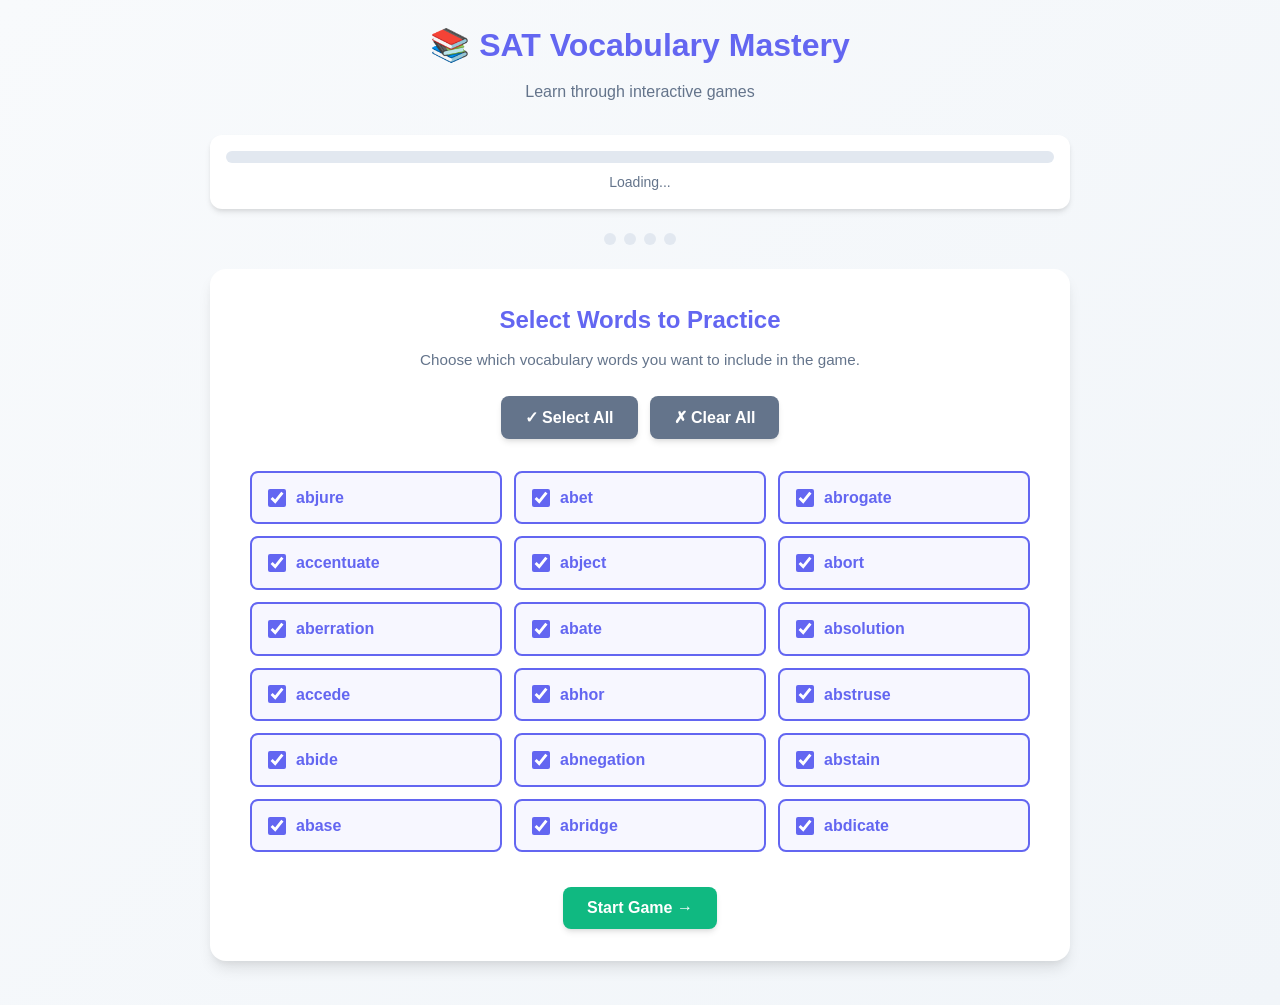
<file: index.html>
<!doctype html>
<html lang="en">
  <head>
    <meta charset="UTF-8" />
    <meta name="viewport" content="width=device-width, initial-scale=1.0" />
    <title>SAT Vocabulary Mastery</title>
    <link rel="stylesheet" href="styles.css" />
  </head>
  <body>
    <div class="container">
      <header>
        <h1>📚 SAT Vocabulary Mastery</h1>
        <p class="subtitle">Learn through interactive games</p>
      </header>

      <div class="progress-container">
        <div class="progress-bar">
          <div class="progress-fill" id="progressFill"></div>
        </div>
        <div class="progress-text" id="progressText">Loading...</div>
      </div>

      <div class="phase-indicator" id="phaseIndicator">
        <div class="phase-dot" data-phase="1"></div>
        <div class="phase-dot" data-phase="2"></div>
        <div class="phase-dot" data-phase="3"></div>
        <div class="phase-dot" data-phase="4"></div>
      </div>

      <div class="game-area" id="gameArea">
        <div class="loading" id="loadingState">
          <div class="spinner"></div>
          <p>Loading vocabulary...</p>
        </div>

        <div class="error-message hidden" id="errorMessage">
          <p>
            Failed to load vocabulary data. Please make sure vocab.json exists.
          </p>
          <button class="btn btn-secondary" onclick="location.reload()">
            Retry
          </button>
        </div>

        <!-- Word Selection Screen -->
        <div id="wordSelectionContent" class="hidden">
          <h2 class="phase-title">Select Words to Practice</h2>
          <p class="phase-description">
            Choose which vocabulary words you want to include in the game.
          </p>
          <div class="selection-controls">
            <button class="btn btn-secondary" id="selectAllBtn">
              ✓ Select All
            </button>
            <button class="btn btn-secondary" id="clearAllBtn">
              ✗ Clear All
            </button>
          </div>
          <div class="words-grid" id="wordsGrid"></div>
          <div class="controls">
            <button class="btn btn-success" id="startGameBtn">
              Start Game →
            </button>
          </div>
        </div>

        <!-- Game Phases -->
        <div id="phaseContent" class="hidden">
          <h2 class="phase-title" id="phaseTitle"></h2>
          <p class="phase-description" id="phaseDescription"></p>

          <div id="phase1Content" class="hidden">
            <div class="card-container">
              <div class="flashcard" id="flashcard">
                <div class="flashcard-emoji" id="flashcardEmoji">📖</div>
                <div class="flashcard-word" id="flashcardWord"></div>
                <div class="flashcard-meaning" id="flashcardMeaning"></div>
                <div class="flashcard-examples" id="flashcardExamples"></div>
              </div>
            </div>
            <div class="controls">
              <button class="btn btn-secondary" id="prevCardBtn">← Back</button>
              <button class="btn" id="revealBtn">Reveal Meaning</button>
              <button class="btn btn-success" id="nextCardBtn">
                Next Card →
              </button>
            </div>
          </div>

          <div id="phase2Content" class="hidden">
            <div class="matching-container">
              <div class="matching-column" id="wordsColumn"></div>
              <div class="matching-column" id="definitionsColumn"></div>
            </div>
            <div class="feedback" id="matchingFeedback"></div>
            <div class="controls">
              <button class="btn btn-success" id="checkMatchBtn">
                Check Matches
              </button>
            </div>
          </div>

          <div id="phase3Content" class="hidden">
            <div class="sentence-container">
              <p class="sentence-text" id="sentenceText"></p>
              <input
                type="text"
                class="blank-input"
                id="blankInput"
                placeholder="Type the word..."
              />
              <div class="feedback" id="sentenceFeedback"></div>
            </div>
            <div class="controls">
              <button class="btn btn-secondary" id="prevSentenceBtn">
                ← Back
              </button>
              <button class="btn" id="checkSentenceBtn">Check Answer</button>
              <button class="btn btn-success" id="nextSentenceBtn">
                Next →
              </button>
            </div>
          </div>

          <div id="phase4Content" class="hidden">
            <div class="quiz-question" id="quizQuestion"></div>
            <div id="quizOptions"></div>
            <div class="feedback" id="quizFeedback"></div>
            <div class="controls">
              <button class="btn" id="nextQuizBtn">Next →</button>
            </div>
          </div>

          <div id="reportContent" class="hidden report-container">
            <div class="score-circle" id="scoreCircle">
              <span class="score-value" id="scoreValue">0%</span>
            </div>
            <h2 style="color: var(--indigo); margin-bottom: 16px">
              Final Report
            </h2>
            <div class="report-section">
              <h3>📊 Performance Summary</h3>
              <p id="summaryText"></p>
            </div>
            <div class="report-section" id="reviewSection">
              <h3>📝 Words to Review</h3>
              <div id="wordsToReview"></div>
            </div>
            <div class="controls">
              <button class="btn" onclick="location.reload()">
                Play Again
              </button>
            </div>
          </div>
        </div>
      </div>
    </div>

    <script src="script.js"></script>
  </body>
</html>
</file>
<file: styles.css>
* {
  margin: 0;
  padding: 0;
  box-sizing: border-box;
}

:root {
  --indigo: #6366f1;
  --indigo-dark: #4f46e5;
  --slate: #64748b;
  --slate-light: #94a3b8;
  --emerald: #10b981;
  --emerald-dark: #059669;
  --white: #ffffff;
  --gray-50: #f8fafc;
  --gray-100: #f1f5f9;
  --gray-200: #e2e8f0;
  --gray-800: #1e293b;
  --shadow:
    0 4px 6px -1px rgba(0, 0, 0, 0.1), 0 2px 4px -1px rgba(0, 0, 0, 0.06);
  --shadow-lg:
    0 10px 15px -3px rgba(0, 0, 0, 0.1), 0 4px 6px -2px rgba(0, 0, 0, 0.05);
}

body {
  font-family:
    -apple-system, BlinkMacSystemFont, "Segoe UI", Roboto, "Helvetica Neue",
    Arial, sans-serif;
  background: linear-gradient(135deg, var(--gray-50) 0%, var(--gray-100) 100%);
  color: var(--gray-800);
  min-height: 100vh;
  line-height: 1.6;
}

.container {
  max-width: 900px;
  margin: 0 auto;
  padding: 20px;
}

header {
  text-align: center;
  margin-bottom: 30px;
}

h1 {
  color: var(--indigo);
  font-size: 2rem;
  margin-bottom: 8px;
}

.subtitle {
  color: var(--slate);
  font-size: 1rem;
}

.progress-container {
  background: var(--white);
  border-radius: 12px;
  padding: 16px;
  margin-bottom: 24px;
  box-shadow: var(--shadow);
}

.progress-bar {
  height: 12px;
  background: var(--gray-200);
  border-radius: 6px;
  overflow: hidden;
  margin-bottom: 8px;
}

.progress-fill {
  height: 100%;
  background: linear-gradient(90deg, var(--indigo), var(--emerald));
  border-radius: 6px;
  transition: width 0.4s ease;
  width: 0%;
}

.progress-text {
  text-align: center;
  color: var(--slate);
  font-size: 0.875rem;
  font-weight: 500;
}

.phase-indicator {
  display: flex;
  justify-content: center;
  gap: 8px;
  margin-bottom: 24px;
  flex-wrap: wrap;
}

.phase-dot {
  width: 12px;
  height: 12px;
  border-radius: 50%;
  background: var(--gray-200);
  transition: all 0.3s ease;
}

.phase-dot.active {
  background: var(--indigo);
  transform: scale(1.3);
}

.phase-dot.completed {
  background: var(--emerald);
}

.game-area {
  background: var(--white);
  border-radius: 16px;
  padding: 32px;
  box-shadow: var(--shadow-lg);
  min-height: 400px;
  margin-bottom: 24px;
}

.phase-title {
  color: var(--indigo);
  font-size: 1.5rem;
  margin-bottom: 8px;
  text-align: center;
}

.phase-description {
  color: var(--slate);
  text-align: center;
  margin-bottom: 24px;
  font-size: 0.95rem;
}

.btn {
  background: var(--indigo);
  color: var(--white);
  border: none;
  padding: 12px 24px;
  border-radius: 8px;
  font-size: 1rem;
  font-weight: 600;
  cursor: pointer;
  transition: all 0.2s ease;
  box-shadow: var(--shadow);
}

.btn:hover {
  background: var(--indigo-dark);
  transform: translateY(-2px);
  box-shadow: var(--shadow-lg);
}

.btn:active {
  transform: translateY(0);
}

.btn-secondary {
  background: var(--slate);
}

.btn-secondary:hover {
  background: var(--slate-light);
}

.btn-success {
  background: var(--emerald);
}

.btn-success:hover {
  background: var(--emerald-dark);
}

.btn:disabled {
  opacity: 0.5;
  cursor: not-allowed;
  transform: none;
}

.card-container {
  display: flex;
  justify-content: center;
  margin-bottom: 24px;
}

.flashcard {
  width: 100%;
  max-width: 500px;
  background: linear-gradient(
    135deg,
    var(--indigo) 0%,
    var(--indigo-dark) 100%
  );
  border-radius: 16px;
  padding: 32px;
  color: var(--white);
  text-align: center;
  cursor: pointer;
  transition:
    transform 0.3s ease,
    box-shadow 0.3s ease;
  box-shadow: var(--shadow-lg);
  min-height: 250px;
  display: flex;
  flex-direction: column;
  justify-content: center;
  align-items: center;
}

.flashcard:hover {
  transform: scale(1.02);
  box-shadow:
    0 20px 25px -5px rgba(0, 0, 0, 0.1),
    0 10px 10px -5px rgba(0, 0, 0, 0.04);
}

.flashcard-emoji {
  font-size: 3rem;
  margin-bottom: 16px;
}

.flashcard-word {
  font-size: 2rem;
  font-weight: 700;
  margin-bottom: 16px;
}

.flashcard-meaning {
  font-size: 1.1rem;
  opacity: 0;
  max-height: 0;
  overflow: hidden;
  transition:
    opacity 0.4s ease,
    max-height 0.4s ease;
}

.flashcard-meaning.revealed {
  opacity: 1;
  max-height: 200px;
}

.flashcard-examples {
  margin-top: 16px;
  padding-top: 12px;
  border-top: 1px solid rgba(255, 255, 255, 0.1);
  max-height: 0;
  overflow: hidden;
  opacity: 0;
  transition:
    opacity 0.4s ease,
    max-height 0.4s ease;
}

.flashcard-meaning.revealed + .flashcard-examples,
.flashcard-examples.revealed {
  opacity: 1;
  max-height: 300px;
}

.example {
  font-size: 0.9rem;
  color: rgba(255, 255, 255, 0.7);
  font-style: italic;
  margin-bottom: 8px;
  padding: 8px 12px;
  background: rgba(255, 255, 255, 0.05);
  border-radius: 8px;
}

.mnemonic {
  font-size: 0.9rem;
  color: #facc15;
  margin-top: 4px;
  padding: 8px 12px;
  background: rgba(0, 0, 0, 0.15);
  border-radius: 8px;
  font-weight: 600;
}

.flashcard-mnemonic {
  margin-top: 12px;
  padding: 10px 14px;
  background: rgba(250, 204, 21, 0.1);
  border-left: 3px solid #facc15;
  border-radius: 6px;
  font-size: 0.95rem;
  color: #fef08a;
  font-style: italic;
}

.matching-container {
  display: grid;
  grid-template-columns: 1fr 1fr;
  gap: 16px;
  margin-bottom: 24px;
}

@media (max-width: 640px) {
  .matching-container {
    grid-template-columns: 1fr;
  }
}

.matching-column {
  display: flex;
  flex-direction: column;
  gap: 12px;
}

.matching-item {
  background: var(--gray-50);
  border: 2px solid var(--gray-200);
  border-radius: 8px;
  padding: 12px 16px;
  cursor: pointer;
  transition: all 0.2s ease;
  text-align: center;
  font-weight: 500;
}

.matching-item:hover {
  border-color: var(--indigo);
  transform: translateY(-2px);
  box-shadow: var(--shadow);
}

.matching-item.selected {
  border-color: var(--indigo);
  background: var(--indigo);
  color: var(--white);
}

.matching-item.matched {
  border-color: var(--emerald);
  background: var(--emerald);
  color: var(--white);
  opacity: 0.6;
  pointer-events: none;
}

.matching-item.incorrect {
  border-color: #ef4444;
  background: #fee2e2;
  animation: shake 0.4s ease;
}

@keyframes shake {
  0%,
  100% {
    transform: translateX(0);
  }
  25% {
    transform: translateX(-4px);
  }
  75% {
    transform: translateX(4px);
  }
}

.sentence-container {
  background: var(--gray-50);
  border-radius: 12px;
  padding: 24px;
  margin-bottom: 24px;
}

.sentence-text {
  font-size: 1.1rem;
  line-height: 1.8;
  margin-bottom: 16px;
}

.blank-input {
  width: 100%;
  padding: 12px 16px;
  border: 2px solid var(--gray-200);
  border-radius: 8px;
  font-size: 1rem;
  transition: border-color 0.2s ease;
  margin-bottom: 16px;
}

.blank-input:focus {
  outline: none;
  border-color: var(--indigo);
}

.blank-input.correct {
  border-color: var(--emerald);
  background: #d1fae5;
}

.blank-input.incorrect {
  border-color: #ef4444;
  background: #fee2e2;
}

.quiz-option {
  background: var(--gray-50);
  border: 2px solid var(--gray-200);
  border-radius: 8px;
  padding: 16px;
  margin-bottom: 12px;
  cursor: pointer;
  transition: all 0.2s ease;
  font-weight: 500;
}

.quiz-option:hover {
  border-color: var(--indigo);
  transform: translateX(4px);
  box-shadow: var(--shadow);
}

.quiz-option.selected {
  border-color: var(--indigo);
  background: var(--indigo);
  color: var(--white);
}

.quiz-option.correct {
  border-color: var(--emerald);
  background: var(--emerald);
  color: var(--white);
}

.quiz-option.incorrect {
  border-color: #ef4444;
  background: #fee2e2;
  color: #991b1b;
}

.quiz-question {
  font-size: 1.2rem;
  margin-bottom: 16px;
  color: var(--gray-800);
}

.feedback {
  padding: 12px 16px;
  border-radius: 8px;
  margin-top: 16px;
  font-weight: 500;
  text-align: center;
  opacity: 0;
  transition: opacity 0.3s ease;
}

.feedback.show {
  opacity: 1;
}

.feedback.correct {
  background: #d1fae5;
  color: #065f46;
}

.feedback.incorrect {
  background: #fee2e2;
  color: #991b1b;
}

.controls {
  display: flex;
  justify-content: center;
  gap: 12px;
  margin-top: 24px;
  flex-wrap: wrap;
}

.report-container {
  text-align: center;
}

.score-circle {
  width: 150px;
  height: 150px;
  border-radius: 50%;
  background: conic-gradient(
    var(--emerald) calc(var(--score) * 1%),
    var(--gray-200) 0
  );
  margin: 0 auto 24px;
  display: flex;
  align-items: center;
  justify-content: center;
  position: relative;
}

.score-circle::before {
  content: "";
  position: absolute;
  width: 120px;
  height: 120px;
  background: var(--white);
  border-radius: 50%;
}

.score-value {
  position: relative;
  font-size: 2.5rem;
  font-weight: 700;
  color: var(--indigo);
}

.report-section {
  background: var(--gray-50);
  border-radius: 12px;
  padding: 20px;
  margin-bottom: 16px;
  text-align: left;
}

.report-section h3 {
  color: var(--indigo);
  margin-bottom: 12px;
  font-size: 1.1rem;
}

.word-to-review {
  background: var(--white);
  border-left: 4px solid #ef4444;
  padding: 8px 12px;
  margin-bottom: 8px;
  border-radius: 4px;
}

.error-message {
  background: #fee2e2;
  color: #991b1b;
  padding: 16px;
  border-radius: 8px;
  margin-bottom: 24px;
  text-align: center;
}

.loading {
  text-align: center;
  padding: 60px 20px;
  color: var(--slate);
}

.spinner {
  width: 40px;
  height: 40px;
  border: 4px solid var(--gray-200);
  border-top-color: var(--indigo);
  border-radius: 50%;
  margin: 0 auto 16px;
  animation: spin 1s linear infinite;
}

@keyframes spin {
  to {
    transform: rotate(360deg);
  }
}

.hidden {
  display: none;
}

@media (max-width: 640px) {
  h1 {
    font-size: 1.5rem;
  }
  .game-area {
    padding: 20px;
  }
  .flashcard-word {
    font-size: 1.5rem;
  }
}

/* Word Selection Screen */
.selection-controls {
  display: flex;
  justify-content: center;
  gap: 12px;
  margin-bottom: 24px;
}

.words-grid {
  display: grid;
  grid-template-columns: repeat(auto-fill, minmax(200px, 1fr));
  gap: 12px;
  margin-bottom: 24px;
  max-height: 400px;
  overflow-y: auto;
  padding: 8px;
}

.word-checkbox-item {
  background: var(--white);
  border: 2px solid var(--gray-200);
  border-radius: 8px;
  padding: 12px 16px;
  cursor: pointer;
  transition: all 0.2s ease;
  display: flex;
  align-items: center;
  gap: 10px;
}

.word-checkbox-item:hover {
  border-color: var(--indigo);
  box-shadow: var(--shadow);
}

.word-checkbox-item.selected {
  border-color: var(--indigo);
  background: rgba(99, 102, 241, 0.05);
}

.word-checkbox-item input[type="checkbox"] {
  width: 18px;
  height: 18px;
  accent-color: var(--indigo);
  cursor: pointer;
}

.word-checkbox-label {
  font-weight: 500;
  color: var(--gray-800);
  cursor: pointer;
  flex: 1;
}

.word-checkbox-item.selected .word-checkbox-label {
  color: var(--indigo);
  font-weight: 600;
}
</file>
